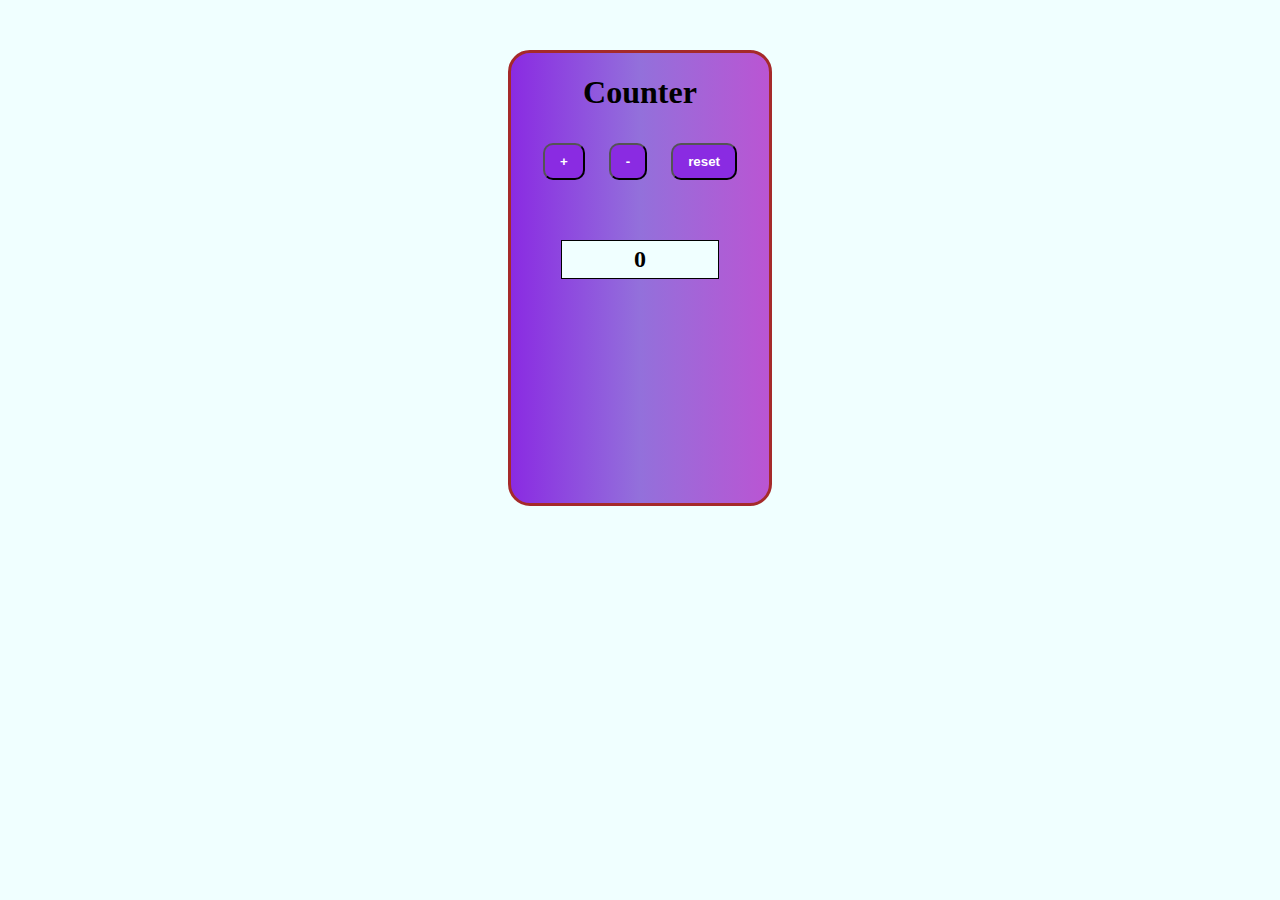
<file: Counter/index.html>
<!DOCTYPE html>
<html lang="en">
<head>
    <meta charset="UTF-8">
    <meta name="viewport" content="width=device-width, initial-scale=1.0">
    <title>Document</title>
    <style>
        body {
    background-color: azure;
}

div {
    text-align: center;
    border: 3px solid brown;
    margin: 50px 500px 200px;
    height: 450px;
    border-radius: 22px;
    background: linear-gradient(to right, #8a2be2, #9370db, #ba55d3);
}

#counter {
    border: 1px solid black;
    background-color: azure;
    padding: 5px;
    margin: 50px;
}

.btn {
    padding: 9px 15px;
    margin: 10px;
    border: 4px solid none;
    font-weight: bold;
    border-radius: 10px;
    transition: all 0.3s ease;
    background-color: #8a2be2;
    color: white;
}

.btn:hover {
    border-color: #9370db;
    box-shadow: 0 0 10px rgba(139, 43, 226, 0.5);
}

@media (max-width: 768px) {
    div {
        margin: 10px;
        height: auto;
        padding: 20px;
    }

    .btn {
        padding: 6px 12px;
        font-size: 14px;
    }

    #counter {
        margin: 20px;
        font-size: 20px;
    }
}

@media (min-width: 768px) and (max-width: 1200px) {
    div {
        margin: 30px 100px;
        height: auto;
        padding: 30px;
    }

    .btn {
        padding: 8px 14px;
        font-size: 16px;
    }

    #counter {
        margin: 30px;
        font-size: 20px;
    }
}

    

    </style>
</head>
<body>
    <div>
        <h1>Counter</h1>
        <button class="btn" id="increment">+</button>
        <button class="btn" id="decrement">-</button>
        <button class="btn" id="reset">reset</button>
        <h2 id="counter">0<h2>
    </div>
   


    <script src="main.js"></script>
</body>
</html>
</file>
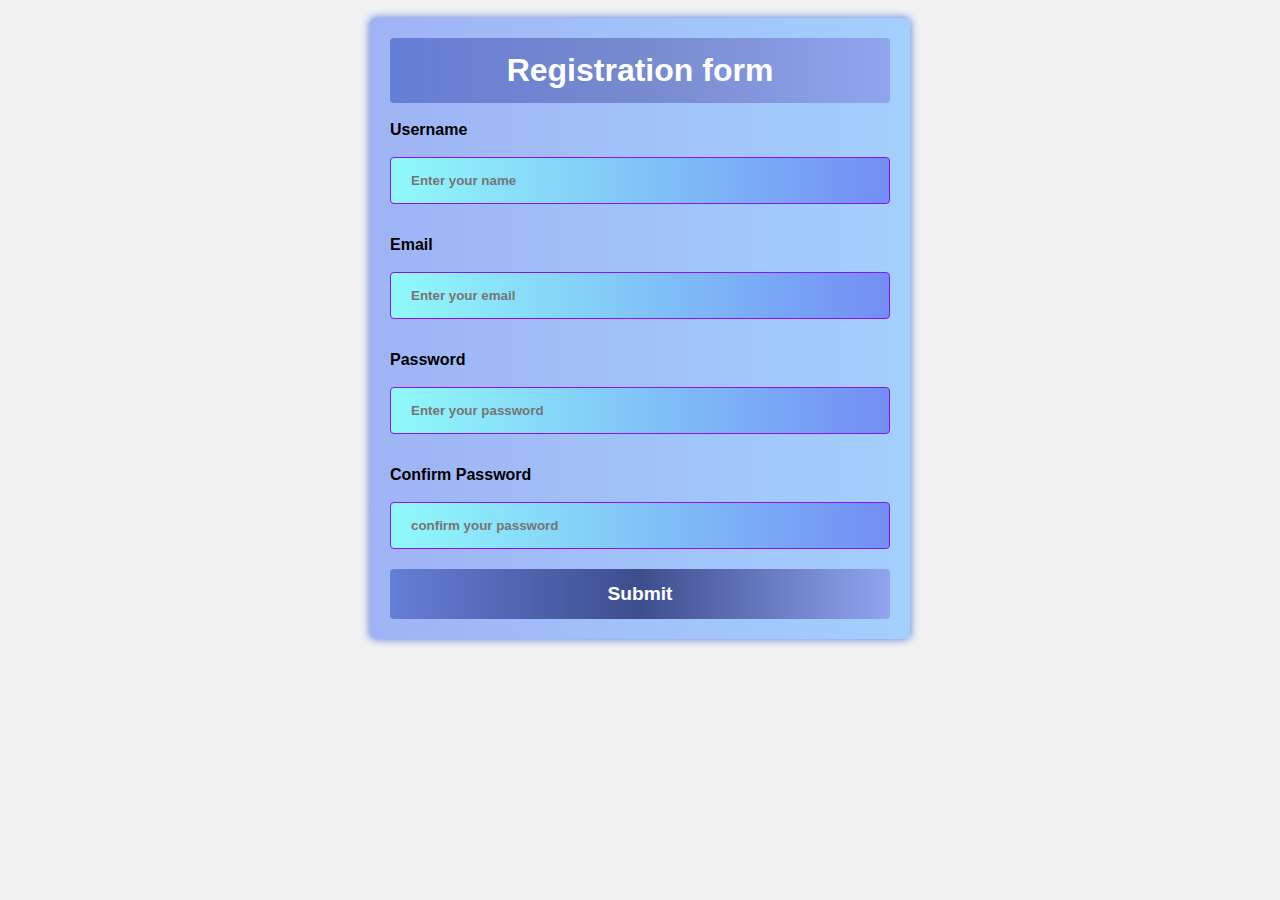
<file: form-validation/form.html>
<!DOCTYPE html>
<html lang="en">
<head>
    <meta charset="UTF-8">
    <meta name="viewport" content="width=device-width, initial-scale=1.0">
    <title>Form validation</title>
    <link rel="stylesheet" href="form.css">
</head>
<body>
    <form>
            <h1>Registration form</h1>
            <label for="Username">Username</label><br>
            <input type="text" id="Username" name="Username" placeholder="Enter your name"><br>
            <span id="name-error" class="error-message"></span>

            <label for="Email">Email</label><br>
            <input type="text" id="Email" name="Email" placeholder="Enter your email"><br>
            <span id="email-error" class="error-message"></span>

            <label for="Password">Password</label><br>
            <input type="Password" id="Password" name="Password" placeholder="Enter your password"><br>
            <span id="password-error" class="error-message"></span>

            <label for="Confirm-Password">Confirm Password</label><br>
            <input type="password" id="Confirm-Password" name="Confirm-Password" placeholder="confirm your password"><br>
            <span  id="confirmPasswordError" class="error"></span>
            
            <button type="submit" id="btn">Submit</button>      
    </form>

    

    <script src="form.js"></script>
</body>
</html>
</file>
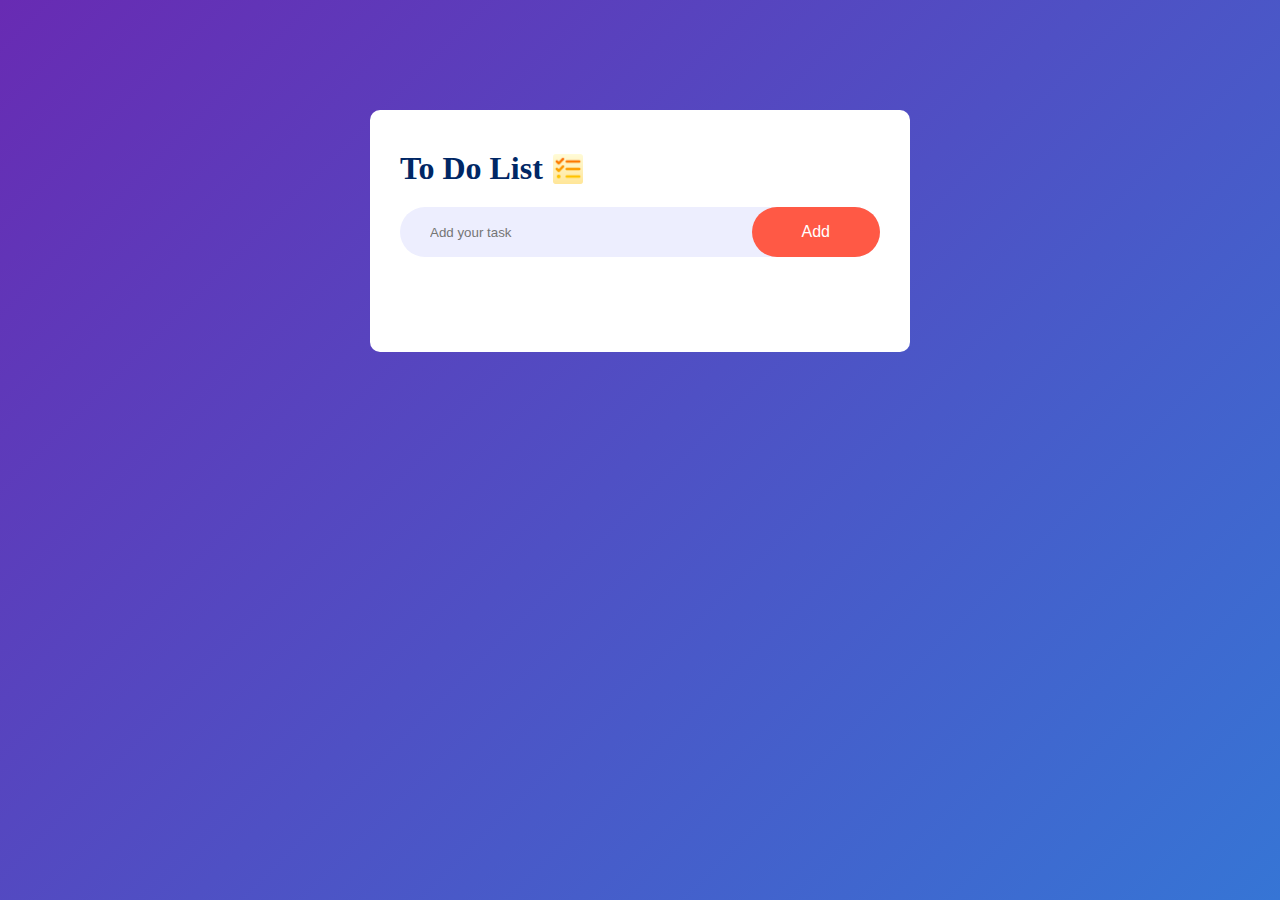
<file: To-Do-List/to-do.html>
<!DOCTYPE html>
<html lang="en">
<head>
    <meta charset="UTF-8">
    <meta name="viewport" content="width=device-width, initial-scale=1.0">
    <title>my to do app</title>
    <link rel="stylesheet" href="CSS/todo.css">
</head>
<body>
    <div class="container">
        <div class="todo-app">
            <h1>To Do List <img src="img/todo.png" ></h1>
            <div class="row">
                <input type="text" id="input-box" placeholder="Add your task">
                <button onclick="addTask()">Add</button>
            </div>
            <ul id="list-countainer">
                
            </ul>
        </div>
    </div>
    <script src="js/to-do.js"></script>
</body>
</html>
</file>
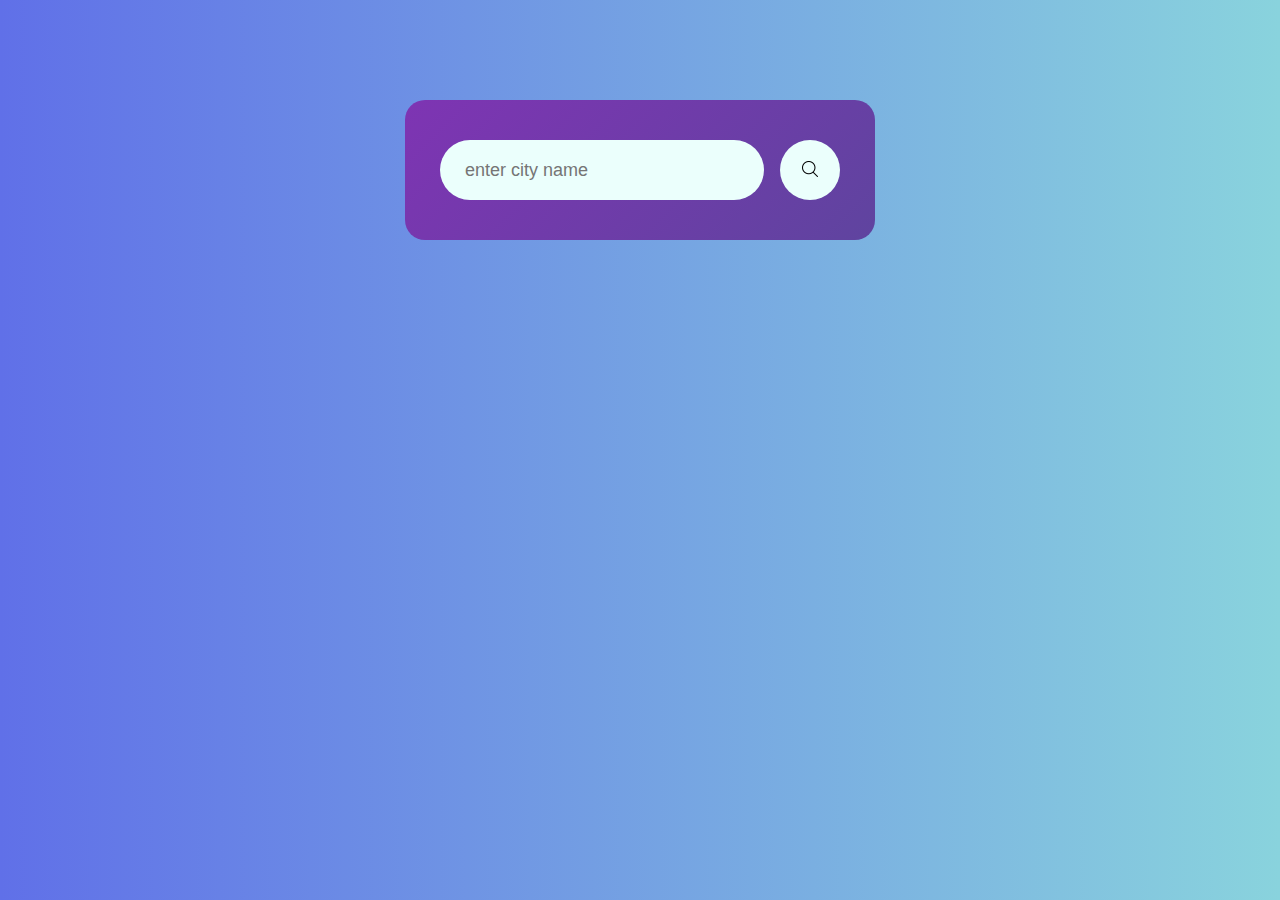
<file: weather-app/weather.html>
<!DOCTYPE html>
<html lang="en">
<head>
    <meta charset="UTF-8">
    <meta name="viewport" content="width=device-width, initial-scale=1.0">
    <title>Weather App</title>
    <link rel="stylesheet" href="CSS/weather.css">
</head>
<body>
    <div class="card">
        <div class="search">
            <input type="text" placeholder="enter city name" spellcheck="false">
            <button> <img src="img/search.png"> </button>
        </div>

        <div class="error">
            <p>Invalid city name</p>
        </div>
        <div class="weather">
            <img src="img/raining.png" class="weather-icon">
            <h1 class="temp">22°C</h1>
            <h2 class="city">Addis Ababa</h2>
            <div class="details">

                <div class="col">
                    <img src="img/humidity.png">
                    <div>
                        <p class="humidity">50%</p>
                        <p>Humidity</p>
                    </div>
                </div>

                <div class="col">
                    <img src="img/wind.png">
                    <div>
                        <p class="wind">15km/hr</p>
                        <p>Wind Speed</p>
                    </div>
                </div>

            </div>
        </div>
    </div>


    <script src="js/weather.js"></script>
    
</body>
</html>
</file>
<file: form-validation/form.css>
body {
    font-family: Arial, sans-serif;
    background-color: #f2f2f2;
    padding: 10px;
  }

form{
  background: linear-gradient(to right, #9fb3f5, #a3d0fd);
  padding: 20px;
    border-radius: 5px;
    box-shadow: 0 0 10px rgb(82, 112, 222);
    max-width: 500px;
    margin: 0 auto;
  }
h1{
    background: linear-gradient(to right, #657ed6, #778acd, #91a5ef);
    color: white;
    padding: 14px 20px;
    border: none;
    border-radius: 4px;
    text-align: center;
    margin: 0 0 18px;

  }

label{
    display: block;
    font-weight: bold;
    margin: 12px 0 0 0;
}

input{
  font-weight: bold;
    width: 100%;
    padding: 15px 20px;
    margin: 0 0 20px 0;
    margin-top: none;
    box-sizing: border-box;
    border-radius: 4px;
    border: 1px solid #920fef;
    background: linear-gradient(to right, #90fafa,#728ef4);

}

button{
    background: linear-gradient(to right, #657ed6, #3d4e8e, #91a5ef);
    color: white;
    padding: 14px 20px;
    border: none;
    border-radius: 4px;
    cursor: pointer;
    width: 100%;
    font-weight: bold;
    font-size: larger;
}
</file>
<file: To-Do-List/CSS/todo.css>
*{
    margin: 0;
    padding: 0;
    box-sizing: border-box;
}

.container{
    width: 100%;
    min-height: 100vh;
    background: linear-gradient(135deg, #682bb3, #3675d5);
    padding: 10px;
}

.todo-app {
    width: 100%;
    max-width: 540px;
    background: #fff;
    margin:  100px auto 20px;
    padding: 40px 30px 70px;
    border-radius: 10px;
}

.todo-app h1{
    color: #002765;
    display: flex;
    align-items: center;
    margin-bottom: 20px;
}
.todo-app h1 img{
    width: 30px;
    margin-left: 10px;
}
.row{
    display: flex;
    align-items: center;
    justify-content: space-between;
    background: #edeefe;
    border-radius: 30px;
    padding-left: 20px;
    margin-bottom: 25px;
}
input {
    flex: 1;
    border: none;
    outline: none;
    background: transparent;
    padding: 10px;
    font-weight: 14px;
}
button{
    border: none;
    outline: none;
    padding: 16px 50px;
    background: #ff5945;
    color: #fff;
    font-size: 16px;
    cursor: pointer;
    border-radius: 40px;
}
ul li{
    list-style: none;
    font-size: 17px;
    padding: 12px 8px 12px 50px;
    user-select: none;
    cursor: pointer;
    position: relative;
}
ul li::before{
    content: '';
    position: absolute;
    height: 28px;
    width: 28px;
    border-radius: 50%;
    background-image: url(../img/unchecked.png);
    background-size: cover;
    background-position: cente;
    top: 12px;
    left: 8px;

}
ul li.checked{
    color: #555;
    text-decoration: line-through;
}
ul li.checked::before{
    background-image: url(../img/checked.png);
}

ul li span{
    position: absolute;
    right: 0;
    top: 5px;
    width: 40px;
    height: 40px;
    font-size: 22px;
    color: #555;
    line-height: 40px;
    text-align: center;
    border-radius: 40px;
}
ul li span:hover{
    background-color: #5555;
}
</file>
<file: weather-app/CSS/weather.css>
*{
    margin: 0;
    padding: 0;
    font-family: sans-serif;
    box-sizing: border-box;
}
body{
    background: linear-gradient(90deg, rgb(96, 112, 232), rgb(137, 211, 221));
}
.card{
    width: 90%;
    max-width: 470px;
    background: linear-gradient(135deg, rgb(126, 52, 179), rgb(95, 68, 159));
    color: #fff;
    margin: 100px auto 0;
    border-radius: 20px;
    padding: 40px 35px;
    text-align: center;
}
.search {
    width: 100%;
    display: flex;
    align-items: center;
    justify-content: space-between;
}
.search input{
    border: 0;
    outline: 0;
    background: #ebfffc;
    padding: 10px 25px;
    height: 60px;
    border-radius: 30px;
    flex: 1;
    margin-right: 16px;
    font-size: 18px;
}
.search button{
    border: 0;
    outline: 0;
    background: #ebfffc;
    border-radius: 50%;
    width: 60px;
    height: 60px;
    cursor: pointer;
}
.search button img{
    width: 16px;
}
.search button:hover{
    background-color: #a3dcbf;
}
.weather-icon{
    margin-top: 40px;
    width: 110px;
    height: 90px;
}
.weather h1{
    font-size: 80px;
    font-weight: 500;
}
.weather h2{
    font-size: 45px;
    font-weight: 400;
    margin-top: -10px;
}
.details {
    display: flex;
    align-items: center;
    justify-content: space-between;
    padding: 0 20px;
    margin-top: 50px;
}
.col{
    display: flex;
    align-items: center;
    text-align: left;
}
.col img{
    width: 40px;
    margin-right: 10px;
}
.humidity, .wind{
    font-size: 28px;
    margin-top: -5px;
}
.weather{
    display: none;
}
.error{
    text-align: left;
    margin-left: 10px;
    font-size: 14px;
    margin-top: 10px;
    display: none;
}
</file>
